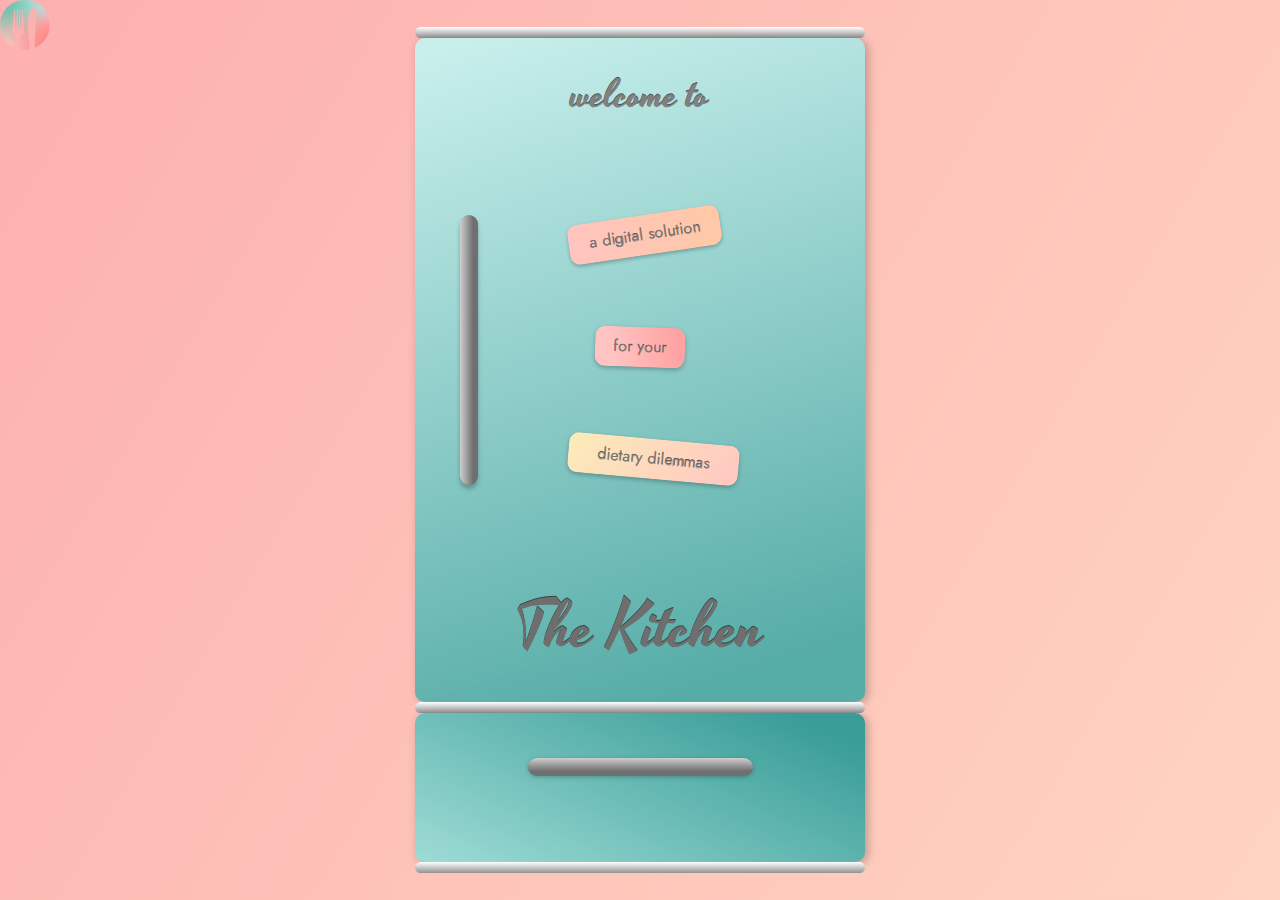
<file: index.html>
<!DOCTYPE html>
<html lang="en">
<head>
    <meta charset="UTF-8">
    <meta http-equiv="X-UA-Compatible" content="IE=edge">
    <meta name="viewport" content="width=device-width, initial-scale=1.0">
    <link rel="preconnect" href="https://fonts.gstatic.com"> 
    <link href="https://fonts.googleapis.com/css2?family=Jost:wght@200;400&family=Yesteryear&display=swap" rel="stylesheet">
    <link rel="stylesheet" href="./css/normalize.css">
    <link rel="stylesheet" href="./css/style.css">
    <script src="./js/index_script.js" defer></script>
    <title>Welcome to The Kitchen</title>
</head>
<body>
    <div class="cursor"></div>

    <div class="main-container">
        <div class="fridge-border"></div>
        <div class="fridge-container">
            <div class="title title-1">welcome to</div>
            <div class="fridge-handle-1" onclick="document.location='fridge.html'">
                <div class="magnet magnet-1">a digital solution</div>
                <div class="magnet magnet-2">for your</div>
                <div class="magnet magnet-3">dietary dilemmas</div>
            </div>
            <div class="title title-2">The Kitchen</div>
        </div>

        <div class="fridge-border"></div>

        <div class="fridge-bottom">
            <div class="fridge-handle-2" onclick="document.location='choices.html'"></div>
        </div>
        <div class="fridge-border"></div>
    </div>
    
</body>
</html>
</file>
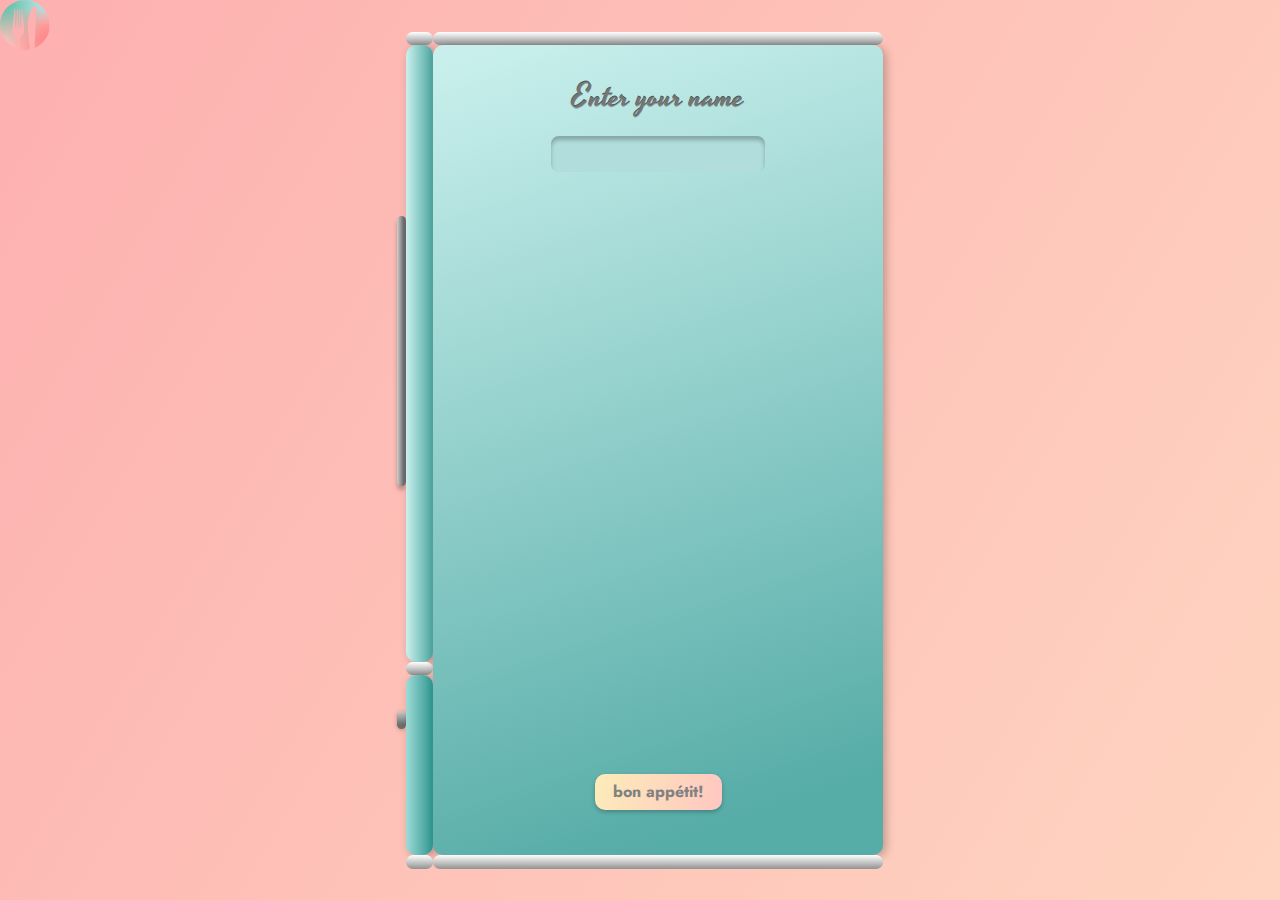
<file: choices.html>
<!DOCTYPE html>
<html lang="en">
<head>
    <meta charset="UTF-8">
    <meta http-equiv="X-UA-Compatible" content="IE=edge">
    <meta name="viewport" content="width=device-width, initial-scale=1.0">
    <link rel="preconnect" href="https://fonts.gstatic.com"> 
    <link href="https://fonts.googleapis.com/css2?family=Jost:wght@200;400&family=Yesteryear&display=swap" rel="stylesheet">
    <link rel="stylesheet" href="./css/normalize.css">
    <link rel="stylesheet" href="./css/style.css">
    <script src="https://ajax.googleapis.com/ajax/libs/jquery/3.5.1/jquery.min.js" defer></script>
    <script src="./js/choices_script.js" defer></script>
    <title>Pick your Food Mood</title>
</head>
<body>
    <div class="cursor"></div>
    <div class="main-container-3">
        <!--------- side view of the fridge doors --------->
        <section>
            <div class="top-handle"></div>
            <div class="handle-divider"></div>
            <div class="bottom-handle"></div>
        </section>
        <section>
            <div class="fridge-border-side"></div>
            <div class="fridge-container-side"></div>
            <div class="fridge-border-side"></div>
            <div class="fridge-bottom-side"></div>
            <div class="fridge-border-side"></div>
        </section>
        <!--------- side view of the main fridge body --------->
        <section class="fridge-side">
            <div class="fridge-border"></div>
            <div class="fridge-container-3">
                <!-- name prompt -->
                <section id="name-prompt">
                    <div class="flex">
                        <div class="prompt-2">Enter your name</div>
                        <input type="text" id="name-input">
                        <p id="name-result"></p>
                        <p id="food-result"></p>
                    </div>
                </section>
                <!--------- magnets & moods  --------->
                <div class="prompt-2 hidden" id="prompt-2">Pick your mood</div>
                <section>
                    <ul id="moods">
                        <li class="mood-magnet hidden" id="super-hungry">
                            <p>super hungry</p>
                        </li>
                        <li class="mood-magnet hidden" id="snacky">
                            <p>snacky</p>
                        </li>
                        <li class="mood-magnet hidden" id="cheat-food">
                            <p>cheat food</p>
                        </li>
                        <li class="mood-magnet hidden" id="tired">
                            <p>tired</p>
                        </li>
                        <li class="mood-magnet hidden" id="something-healthy">
                            <p>something healthy</p>
                        </li>
                        <li class="mood-magnet hidden" id="bored">
                            <p>bored</p>
                        </li>
                        <li class="mood-magnet hidden" id="unwell">
                            <p>unwell</p>
                        </li>
                        <li class="mood-magnet hidden" id="midnight-snack">
                            <p>midnight snack</p>
                        </li>
                        <li class="mood-magnet hidden" id="dessert">
                            <p>dessert</p>
                        </li>
                    </ul>
                </section>
                <!---------- final output ---------->
                <div id="final-result"></div>
                <div class="flex"><button class="button back-button" onclick="document.location='index.html'">bon appétit!</button></div>
            </div>
            <div class="fridge-border"></div>
        </section>
    </div>
</body>
</html>
</file>
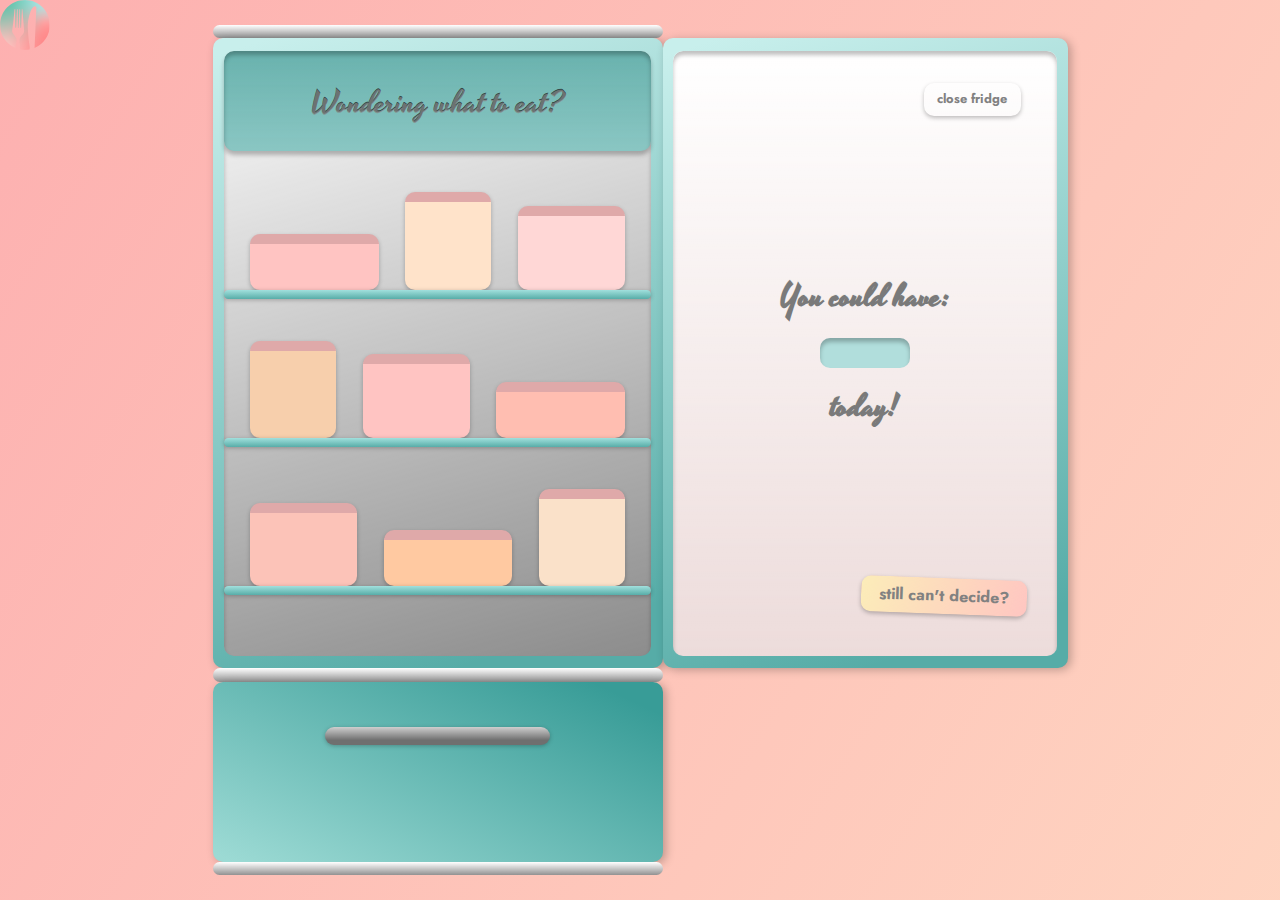
<file: fridge.html>
<!DOCTYPE html>
<html lang="en">
<head>
    <meta charset="UTF-8">
    <meta http-equiv="X-UA-Compatible" content="IE=edge">
    <meta name="viewport" content="width=device-width, initial-scale=1.0">
    <link rel="preconnect" href="https://fonts.gstatic.com"> 
    <link href="https://fonts.googleapis.com/css2?family=Jost:wght@200;400&family=Yesteryear&display=swap" rel="stylesheet">
    <link rel="stylesheet" href="./css/normalize.css">
    <link rel="stylesheet" href="./css/style.css">
    <script src="./js/fridge_script.js" defer></script>
    <title>Browse around The Fridge</title>
</head>
<body>
    <div class="cursor"></div>
    <div class="main-container">
        <div class="main-container-2">
            <div class="fridge-border"></div>
            <div class="fridge-container-2">
                <div class="fridge-inner">
                    <div class="fridge-inner-2">
                        <div class="prompt">Wondering what to eat?</div>
                        <section class="shelf">
                            <div class="food-containers" id="food-container-1"></div>
                            <div class="food-containers" id="food-container-2"></div>
                            <div class="food-containers" id="food-container-3"></div>
                        </section>
                        <div class="shelf-divider"></div>
                        <section class="shelf">
                            <div class="food-containers" id="food-container-4"></div>
                            <div class="food-containers" id="food-container-5"></div>
                            <div class="food-containers" id="food-container-6"></div>
                        </section>
                        <div class="shelf-divider"></div>
                        <section class="shelf">
                            <div class="food-containers" id="food-container-7"></div>
                            <div class="food-containers" id="food-container-8"></div>
                            <div class="food-containers" id="food-container-9"></div>
                        </section>
                        <div class="shelf-divider"></div>
                        <section class="shelf-2"></section>
                    </div>
                </div>
                <button class="button close-fridge" onclick="document.location='index.html'">close fridge</button>
                <div class="fridge-door">
                    <div class="fridge-door-inner">
                       <h1>You could have:</h1>
                       <div id="cuisine"></div>
                       <h1>today!</h1>
                    </div>
                </div>
                <button class="button more-options" onclick="document.location='choices.html'">still can't decide?</button>
            </div>
            <div class="fridge-border mobile-hidden"></div>
        <div class="fridge-bottom mobile-hidden">
            <div class="fridge-handle-2" onclick="document.location='choices.html'"></div>
        </div>
        <div class="fridge-border"></div>
        </div>
    </div>
</body>
</html>
</file>
<file: css/style.css>
:root {
    --border: 1px solid #303030;
    --yesteryear: 'Yesteryear', cursive;
    --jost: 'Jost', sans-serif;
    --grey: #858585b6;
}




* {box-sizing: border-box;}

html {
    background: linear-gradient(120.95deg, #fdb0b0, #ffe0c6, #fcaeae, #ffcc9f);
    animation: gradient 10s ease infinite;
    background-size: 400% 400%;
}

@keyframes gradient {
	0% {
		background-position: 0% 50%;
	}
	50% {
		background-position: 100% 50%;
	}
	100% {
		background-position: 0% 50%;
	}
}

/* reference for gradient animation: https://codepen.io/P1N2O/pen/pyBNzX */

body {
    height: 100%;
    margin: 0;
    overflow-x: hidden;
    padding: 0;
}

.cursor {
    background: url('../images/custom.svg');
    height: 50px;
    width: 50px;
    /* border: 2px solid blue; */
    position: absolute;
    z-index: -1;
}

.main-container {
    align-items: center;
    border: 3vh solid #00000000;
    background-clip: content-box;
    display: flex;
    flex: 1 1 auto;
    flex-direction: column;
    height: 100vh;
    justify-content: center;
    max-width: 100vw;
    width: 100%;
}


/* -------------------------------- INDEX.HTML ---------------------------------------*/
.fridge-border {
    background: linear-gradient(180deg, #FFFFFF 0%, rgba(255, 255, 255, 0) 100%), #929292;
    border-radius: 10px;
    height: 1.5vh;
    width: 50vh;
}
.fridge-container {
    background: linear-gradient(162deg, #C8EFEC 2.31%, rgba(255, 255, 255, 0) 91.66%), #56ACA7;
    box-shadow: 3px 2px 10px rgba(0, 0, 0, 0.25);
    border-radius: 10px;
    height: 80vh;
    width: 50vh;
}
.title {
    font-family: var(--yesteryear);
    text-align: center;
    text-shadow: 0px -1px 0.5px rgba(29, 29, 29, 0.74);
}
.title-1 {
    color: #808080;
    font-size: 2.5rem;
    padding: 4vh 0 0.5vh;
}
.title-2 {
    color: #6e6e6e;
    font-size: 4rem;
    padding-bottom: 4vh;
}
.fridge-handle-1 {
    background: linear-gradient(90deg, #FFFFFF -37.12%, rgba(255, 255, 255, 0) 73.4%), #6F6F6F;
    border-radius: 10px;
    box-shadow: 0px 4px 4px rgba(0, 0, 0, 0.25);
    margin: 10vh 0 12vh 5vh;
    width: 2vh;
    height: 30vh;
}
.fridge-handle-1:hover, .fridge-handle-2:hover {
    box-shadow: 5px 5px 10px #ffc9a28c;
    cursor: pointer;
}
.magnet {
    box-shadow: 0px 2px 4px rgba(0, 0, 0, 0.25);
    border-radius: 10px;
    color: var(--grey);
    font-family: var(--jost);
    padding: 1.2vh 1vh;
    text-align: center;
    text-shadow: 0px -0.5px 0px rgba(43, 43, 43, 0.74);    
    user-select: none;
}
.magnet-1 {
    background: linear-gradient(262.92deg, #FFC9A2 -10.44%, rgba(255, 255, 255, 0) 107.3%), #FFC4C2;
    margin: 0 0 8vh 12vh;
    transform: rotate(-8.48deg);
    width: 17vh;
}
.magnet-2 {
    background: linear-gradient(257.9deg, #FFA2A2 9.51%, rgba(255, 255, 255, 0) 78.84%), #FFC4C2;
    margin: 0 0 8vh 15vh;
    transform: rotate(2deg);
    width: 10vh;
}
.magnet-3 {
    background: linear-gradient(126.72deg, #FBF4B7 -19.61%, rgba(255, 255, 255, 0) 105.79%), #FFC4C2;
    margin-left: 12vh;
    transform: rotate(5.11deg);
    width: 19vh;
}
.fridge-bottom {
    background: linear-gradient(25deg, #9cdad4 2.31%, rgba(255, 255, 255, 0) 91.66%), #389c97;
    border-radius: 10px;
    box-shadow: 3px 2px 10px rgba(0, 0, 0, 0.25);
    height: 20vh;
    width: 50vh;
}
.fridge-handle-2 {
    background: linear-gradient(180deg, #FFFFFF -37.12%, rgba(255, 255, 255, 0) 73.4%), #6F6F6F;
    border-radius: 10px;
    box-shadow: 0px 1px 4px rgba(0, 0, 0, 0.25);
    margin: 5vh auto;
    width: 25vh;
    height: 2vh;
}

/* --------------------------------------FRIDGE.HTML---------------------------------- */

.main-container-2 {
    align-items: flex-start;
    background-clip: content-box;
    display: flex;
    justify-content: center;
    flex: 1 1 auto;
    flex-direction: column;
    height: 100vh;
}
.fridge-container-2 {
    display: flex;
    width: fit-content;
}
.fridge-inner {
    background: linear-gradient(162deg, #C8EFEC 2.31%, rgba(255, 255, 255, 0) 91.66%), #56ACA7;
    box-shadow: 3px 2px 10px rgba(0, 0, 0, 0.25);
    height: 70vh;
    width: 50vh;
    border-radius: 10px;
    align-items: center;
    justify-content: center;
    display: flex;
}
.fridge-inner-2 {
    background: linear-gradient(164.24deg, #FFFFFF -3.74%, rgba(255, 255, 255, 0) 102.26%), #8A8A8A;
    box-shadow: inset 0px 4px 4px rgba(0, 0, 0, 0.25);
    border-radius: 10px;
    display: flex;
    flex-direction: column;
    justify-content: space-between;
    align-items: center;
    width: 95%;
    height: 96%;
}
.prompt {
    background: linear-gradient(180deg, #5AA9A4 -46.15%, rgba(255, 255, 255, 0) 219.23%), #B1DEDC;
    box-shadow: 0px 4px 4px rgba(0, 0, 0, 0.25), inset 0px 4px 4px rgba(0, 0, 0, 0.25);
    border-radius: 10px;
    color: var(--grey);
    font-family: var(--yesteryear);
    font-size: 2rem;
    padding: 4vh 0 3vh;
    text-align: center;
    text-shadow: 0px -1px 0.5px rgba(29, 29, 29, 0.74);
    width: 100%;
}
.shelf {
    align-items: flex-end;
    /* border: 1px solid; */
    display: flex;
    justify-content: space-evenly;
    height: 23%;
    width: 100%; 
}
.shelf-2 {
    height: 10%;
    width: 100%; 
}
.shelf-divider {
    background: linear-gradient(180deg, #C3F8F5 -46.15%, rgba(255, 255, 255, 0) 219.23%), #006F69;
    box-shadow: 0px 1px 4px rgba(0, 0, 0, 0.25);
    border-radius: 10px;
    height: 1vh;
    width: 100%;
}
.food-containers {
    box-shadow: 0px 2px 4px rgba(0, 0, 0, 0.25);
    border-radius: 10px;
    border-top: 10px solid #dfa9a9;
    cursor: pointer;
}
#food-container-1 {
    background: #FFC4C2;
    height: 40%;
    width: 30%;
}
#food-container-2 {
    background: #FFE3CA;
    height: 70%;
    width: 20%;
}
#food-container-3 {
    background: #FFD7D6;
    height: 60%;
    width: 25%;
}
#food-container-4 {
    background: #f7cfac;
    height: 70%;
    width: 20%;
}
#food-container-5 {
    background: #FFC4C2;
    height: 60%;
    width: 25%;
}
#food-container-6 {
    background: #FFBEB1;
    height: 40%;
    width: 30%;
}
#food-container-7 {
    background: #fcc3b8;
    height: 60%;
    width: 25%;
}
#food-container-8 {
    background:  #FFC9A1;;
    height: 40%;
    width: 30%;
}
#food-container-9 {
    background: #fae1c9;
    height: 70%;
    width: 20%;
}
.fridge-door {
    align-items: center;
    background: linear-gradient(162deg, #C8EFEC 2.31%, rgba(255, 255, 255, 0) 91.66%), #56ACA7;
    box-shadow: 3px 2px 10px rgba(0, 0, 0, 0.25);
    border-radius: 10px;
    display: flex;
    height: 70vh;
    justify-content: center;
    width: 45vh;
}
.fridge-door-inner {
    align-items: center;
    background: linear-gradient(180deg, #FFFFFF 0%, rgba(255, 255, 255, 0) 100%), #EDDCDB;
    box-shadow: inset 0px 4px 4px rgba(0, 0, 0, 0.25);
    border-radius: 10px;
    display: flex;
    flex-direction: column;
    height: 96%;
    justify-content: center;
    width: 95%;
}
h1 {
    color: #7a7a7a;
    font-family: var(--yesteryear);
    font-size: 2rem;
    text-shadow: 0px -1px 0.5px rgba(233, 233, 233, 0.815);
}
#cuisine {
    background: #B1DEDC;
    box-shadow: inset 0px 4px 4px rgba(0, 0, 0, 0.25);
    border-radius: 10px;
    color: var(--grey);
    font-family: var(--jost);
    font-size: 1rem;
    font-weight: bold;
    padding: 1.8vh 5vh 1.5vh 5vh;
}
.close-fridge {
    background-color: rgba(0, 0, 0, 0);
    font-size: 0.8rem;
    margin: 5vh 0 0 79vh;
    padding: 1vh 1.5vh;
}
.more-options {
    background: linear-gradient(106.72deg, #FBF4B7 -19.61%, rgba(255, 255, 255, 0) 105.79%), #FFC4C2;
    margin: 60vh 0 0 72vh;
    padding: 1vh 2vh; 
    transform: rotate(2.11deg);
}
.button {
    box-shadow: 0px 2px 4px rgba(0, 0, 0, 0.25);
    border-radius: 10px;
    border: none;
    color: #818181;
    cursor: pointer;
    font-family: var(--jost);
    font-weight: bold;
    position: absolute;
    z-index: 1;
}

/* -------------------------------CHOICES.HTML------------------------------- */

.main-container-3 {
    align-items: center;
    border: 3vh solid #00000000;
    background-clip: content-box;
    display: flex;
    flex: 1 1 auto;
    flex-direction: row;
    height: 100vh;
    justify-content: center;
    max-width: 100vw;
    width: 100%;
}
.top-handle {
    background: linear-gradient(90deg, #FFFFFF -37.12%, rgba(255, 255, 255, 0) 73.4%), #6F6F6F;
    border-radius: 10px;
    box-shadow: 0px 4px 4px rgba(0, 0, 0, 0.25);
    margin-top: 5vh;
    width: 1vh;
    height: 30vh;
}
.handle-divider {
    height: 25vh;
}
.bottom-handle {
    background: linear-gradient(180deg, #FFFFFF -37.12%, rgba(255, 255, 255, 0) 73.4%), #6F6F6F;
    border-radius: 10px;
    box-shadow: 0px 1px 4px rgba(0, 0, 0, 0.25);
    height: 2vh;
    width: 1vh;
}
.fridge-border-side {
    background: linear-gradient(180deg, #FFFFFF 0%, rgba(255, 255, 255, 0) 100%), #929292;
    border-radius: 10px;
    height: 1.5vh;
    width: 3vh;
}
.fridge-container-side {
    background: linear-gradient(90deg, #C8EFEC 2.31%, rgba(255, 255, 255, 0) 91.66%), #56ACA7;
    border-radius: 10px;
    box-shadow: 3px 2px 10px rgba(0, 0, 0, 0.25);
    height: 68.5vh;
    width: 3vh;
}
.fridge-bottom-side {
    background: linear-gradient(90deg, #9cdad4 2.31%, rgba(255, 255, 255, 0) 91.66%), #389c97;
    border-radius: 10px;
    box-shadow: 3px 2px 10px rgba(0, 0, 0, 0.25);
    height: 20vh;
    width: 3vh;
}
.fridge-container-3 {
    background: linear-gradient(162deg, #C8EFEC 2.31%, rgba(255, 255, 255, 0) 91.66%), #56ACA7;
    border-radius: 10px;
    box-shadow: 3px 2px 10px rgba(0, 0, 0, 0.25);
    display: flex;
    flex-direction: column;
    height: 90vh;
    width: 50vh; 
}
.flex {
    align-items: center;
    display: flex;
    flex-direction: column;
    justify-content: center;
}
.prompt-2 {
    color: var(--grey);
    font-family: var(--yesteryear);
    font-size: 2rem;
    padding: 4vh 0 0;
    text-align: center;
    text-shadow: 0px -1px 0.5px rgba(29, 29, 29, 0.74);
    width: 100%;
}
#moods {
    display: flex;
    flex-wrap: wrap;
    flex: 1 1 20vh;
    justify-content: center; 
    padding: 0 2vh;
}
li {
    align-items: center;
    background: linear-gradient(262.92deg, #FFC9A2 -10.44%, rgba(255, 255, 255, 0) 107.3%), #FFC4C2;
    border-radius: 10px;
    box-shadow: 0px 1px 4px rgba(0, 0, 0, 0.25);
    color: var(--grey);
    display: flex;
    font-family: var(--jost);
    font-size: 1rem;
    justify-content: center;
    list-style-type: none;  
    margin: 1vh;
    padding: 1.3vh 2vh;
    text-align: center;
    text-shadow: -0.5px -0.5px 0.5px rgba(29, 29, 29, 0.74);
    user-select: none;
}
li > p {
    margin: 0;
    text-align: center;
}
input {
    background: #B1DEDC;
    border: none;
    box-shadow: inset 0px 4px 4px rgba(0, 0, 0, 0.25);
    border-radius: 8px;
    color: var(--grey);
    font-family: var(--jost);
    margin: 2vh auto;
    padding: 1vh;
    text-align: center;
    text-shadow: -0.5px -0.5px 0.5px rgba(29, 29, 29, 0.74);
}
.mood-magnet {
    cursor: pointer;
    user-select: none;
    -webkit-user-select: none;
}

.hidden {
    display: none;
    transition: display 2s;
}
.selected {
    box-shadow: inset 0px 2px 4px rgba(0, 0, 0, 0.25);
}

#final-result {
    align-items: center;
    background: linear-gradient(257.9deg, #FFA2A2 9.51%, rgba(255, 255, 255, 0) 78.84%), #FFC4C2;
    box-shadow: 0px 4px 4px rgba(0, 0, 0, 0.25);
    border-radius: 20px;
    display: flex;
    flex-direction: column;
    justify-content: space-between;
    margin: 5vw;
}
#name-result {
    color: var(--grey);
    font-family: var(--yesteryear);
    font-size: 2rem;
    margin: 3.5vh 0;
    text-align: center;
    text-shadow: 0px -1px 0.5px rgba(29, 29, 29, 0.74);
}
#food-result {
    color: var(--grey);
    font-family: var(--jost);
    line-height: 1.5rem;
    font-size: 1rem;
    padding: 0 5vh 3vh;
    margin: 0;
    text-align: center;
    text-shadow: 0px -0.5px 0.5px rgba(29, 29, 29, 0.74);
}
.back-button {
    background: linear-gradient(106.72deg, #FBF4B7 -19.61%, rgba(255, 255, 255, 0) 105.79%), #FFC4C2;
    bottom: 10%;
    cursor: pointer;
    padding: 1vh 2vh; 
}


/* ---------------MEDIA QUERIES--------------- */

@media screen and (max-width: 1024px) {
    .fridge-container, .fridge-border, .fridge-bottom, .fridge-inner, .fridge-door, .fridge-container-3 {
        width: 40vh;
    }
    .title-1 {
       font-size: 1.7rem; 
    }
    .title-2 {
        font-size: 3rem; 
    }
   .magnet-3 {
    margin-left: 9vh;
   }
   .cursor {
       display: none;
   }
   .prompt, .prompt-2, .prompt-3, h1, #name-result{
       font-size: 1.7rem;
   }
   .fridge-container-2 {
        flex-direction: column;
   }
   .fridge-door{
        height: 27vh;
   }
   .fridge-inner{
    height: 60vh;
   }
   .fridge-door-inner {
       height: 25vh;
   }
   .mobile-hidden {
       display: none;
   }
   .more-options {
        margin: 81vh 0 0 26vh;
        padding: 1vh;
   }
   .close-fridge {
        margin: 81vh 0 0 2vh;
        padding: 1vh;
   }
   .button {
    font-size: 0.6rem;
   }
}
</file>
